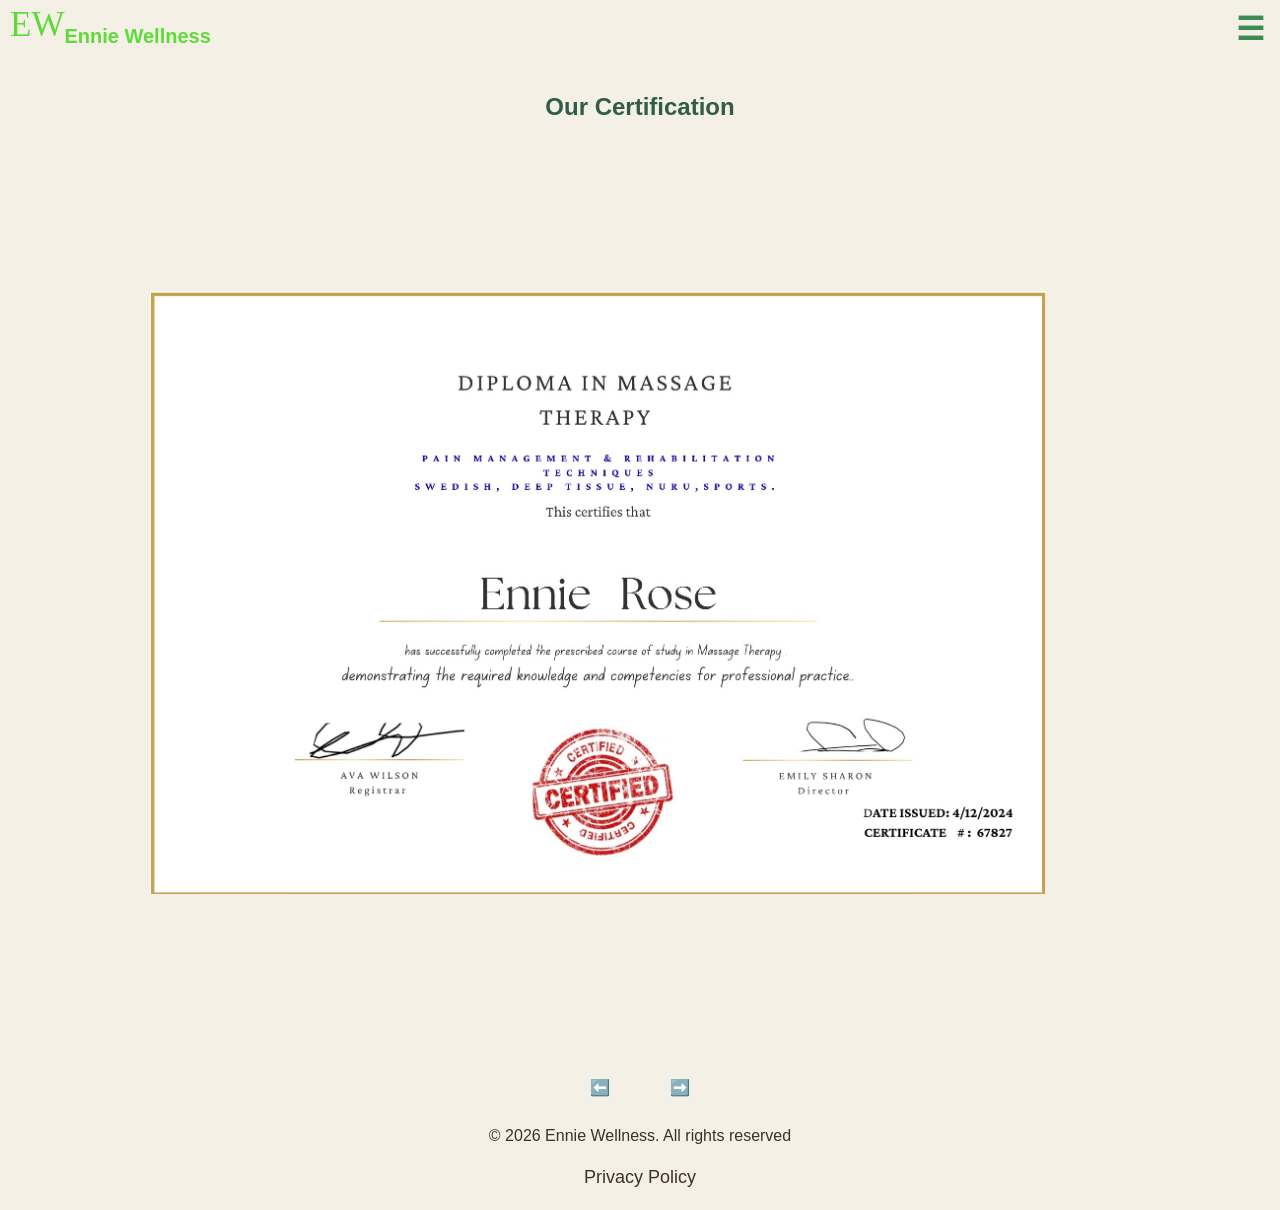
<file: Web Chat/certification.html>
<!DOCTYPE html>
<html>
    <head>
        <meta name="viewport" content="width=device-width, initial-scale=1.0">
        <title>Ennie Wellness - Certification</title>
        <link rel="stylesheet" href="style.css">
    </head>

    <body class="certification-page">
        <header class="header">
            <div class="logo-area">
                <span>EW</span>
                <h3>Ennie Wellness</h3>
            </div>
            <a href="menu.html" class="hamburger">☰</a>
        </header>
    
       
        <h2>Our Certification</h2>
        <img style="width:70%; align-items: center; margin:150px" src="cert.jpg">   
       
        <div class="page-navigation">
            <a href="contact.html">⬅️</a>
            <a href="Ennie.html">➡️</a>
        </div>
        <footer>&copy; 2026 Ennie Wellness. All rights reserved
            <p>Privacy Policy</p>
        </footer>


    </body>
</html>
</file>
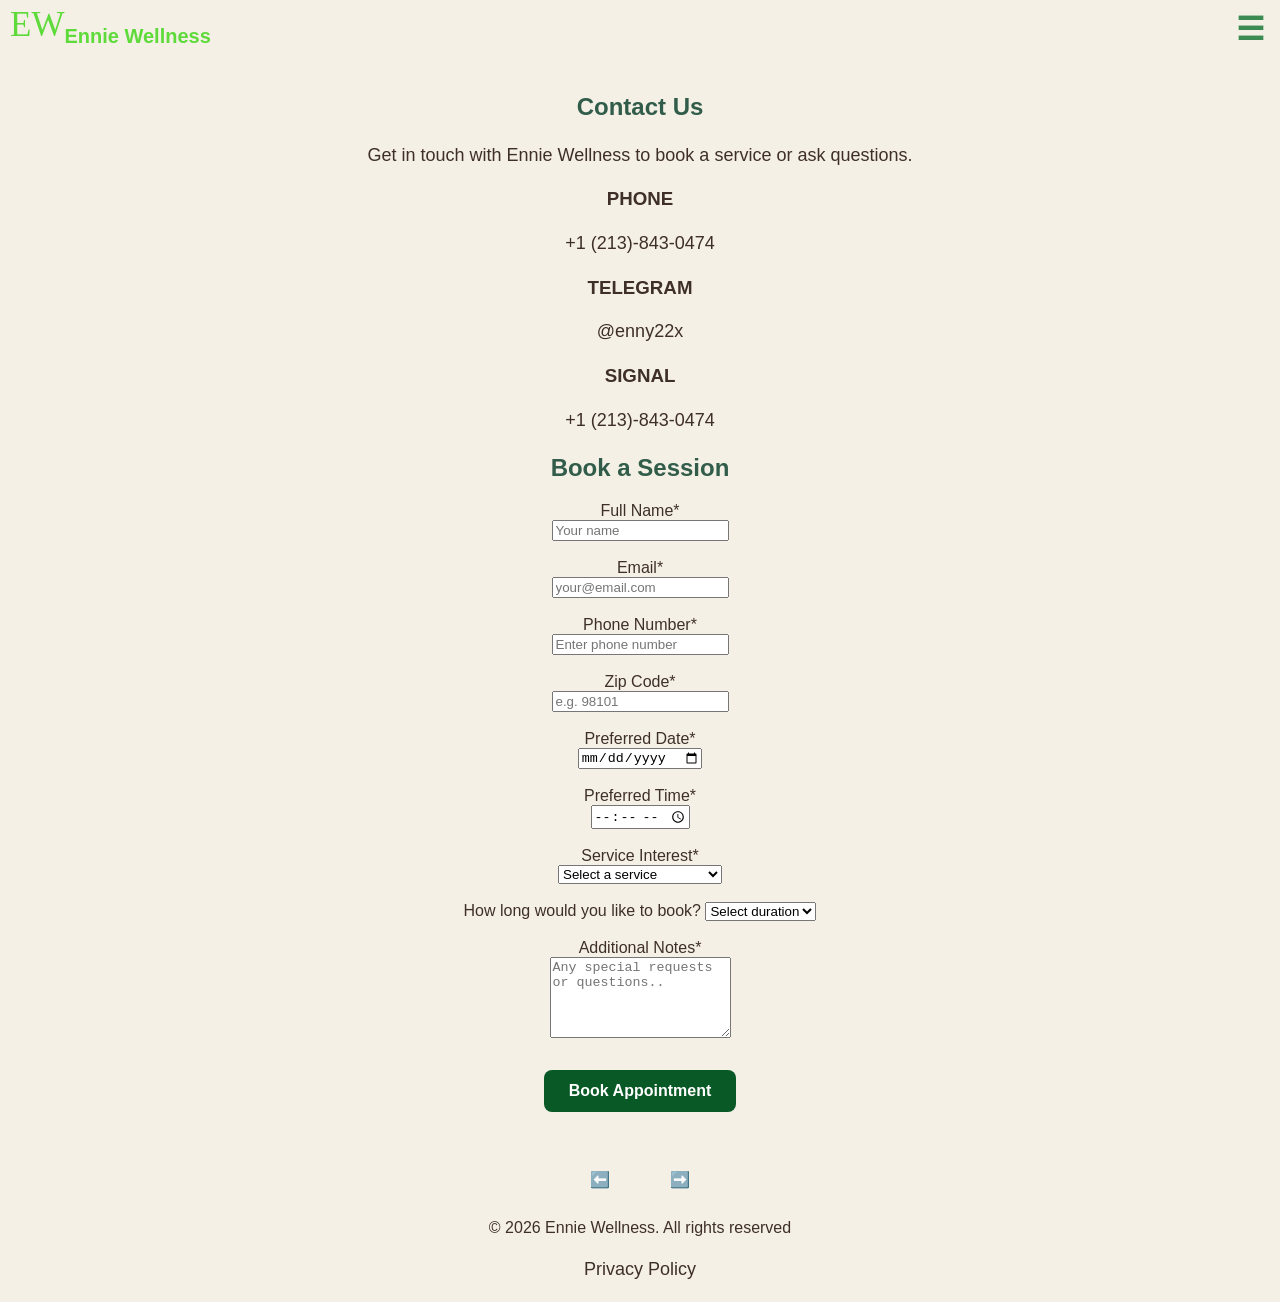
<file: Web Chat/contact.html>
<!DOCTYPE html>
<html>
    <head>
        <meta name="viewport" content="width=device-width, initial-scale=1.0">
        <title>Ennie Wellness - Contact</title>
        <link rel="stylesheet" href="style.css">
    </head>
    <body class="contact-page">
        <header class="header">
            <div class="logo-area">
                <span>EW</span>
                <h3>Ennie Wellness</h3>
            </div>
            </div>
            <a href="menu.html" class="hamburger">☰</a>
        </header>
        
        <h2>Contact Us</h2>
            <p>Get in touch with Ennie Wellness to book a service or ask questions.</p>
            <h3>PHONE</h3>
            <p>+1 (213)-843-0474</p>

            <h3>TELEGRAM</h3>
            <p>@enny22x</p>

            <h3>SIGNAL</h3>
            <p>+1 (213)-843-0474</p>

            <h2 id="booking">Book a Session</h2>
            <form action="https://formspree.io/f/mljdrkow" method="POST">
                <label for="name">Full Name*</label><br>
                <input type="text" name="name" placeholder="Your name">
                <br><br>

                <label for="email">Email*</label><br>
                <input type="email" name="email" placeholder="your@email.com">
                <br><br>

                <label>Phone Number*</label><br>
                <input type="tel" name="phone" placeholder="Enter phone number" >
                <br><br>

                <label for="zipcode">Zip Code*</label><br>
                <input type="text" name="zipcode" placeholder="e.g. 98101" oninput="this.value=this.value.replace(/[^0-9]/g, '')" pattern="[0-]{5}" maxlength="5" inputmode="numeric" required><br><br>

                <label>Preferred Date*</label><br>
                <input type="date">
                <br><br>

                <label>Preferred Time*</label><br>
                <input type="time">
                <br><br>

                <label for="service">Service Interest*</label><br>
                <select id="service" name="service">
                    <option value="">Select a service</option>
                    <option value="Nuru Massage">Nuru Massage</option>
                    <option value="Thai Massage">Thai massage</option>
                    <option value="Postrate Massage">Postrate massage</option>
                    <option value="Aromatherapy Massage">Aromatherapy massage</option>
                    <option value="Deep Tissue Massage">Deep Tissue massage</option>
                    <option value="Girlfriend Experience">GFE</option>
                </select>
                <br><br>

                <label for="duration">How long would you like to book?</label>
                <select id="duration" name="duration" required>
                    <option value="">Select duration</option>
                    <option value="60 minutes">60 minutes</option>
                    <option value="90 minutes">90 minutes</option>
                    <option value="2 hours">2 hours</option>
                    <option value="3 hours">3 hours</option>
                    <option value="4 hours">4 hours</option>
                    <option value="5 hours">5 hours</option>
                </select>
                <br><br>

                <label for="notes">Additional Notes*</label>
                <br>
                <textarea id="notes" name="notes" rows="5" placeholder="Any special requests or questions.."></textarea>
                <br><br>

                <button type="submit" class="submit-button">Book Appointment</button>
            </form><br>
            <div class="page-navigation">
            <a href="reviews.html">⬅️</a>
            <a href="certification.html">➡️</a>
    </div>
    <footer>&copy; 2026 Ennie Wellness. All rights reserved
            <p>Privacy Policy</p>
        </footer>


    </body>
</html>
</file>
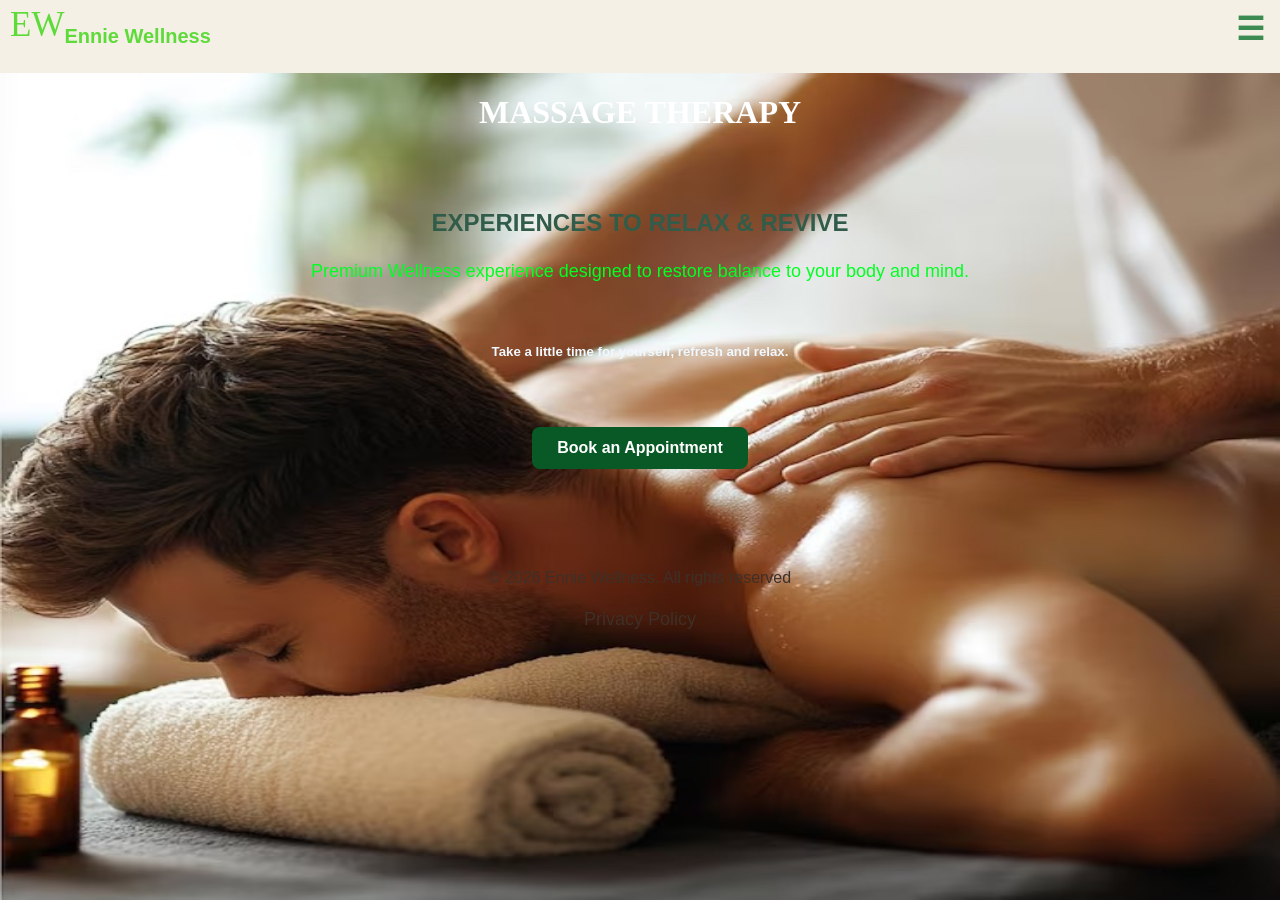
<file: Web Chat/Ennie.html>
<!DOCTYPE html>
<html>
    <head>
        <meta name="viewport" content="width=device-width, initial-scale=1.0">
        <title>Ennie Wellness</title>
        <link rel="stylesheet" href="style.css">
    </head>
    <body class="home">
        <header class="header">
            <div class="logo-area">
                <span>EW</span>
                <h3>Ennie Wellness</h3>
            </div>
            <a href="menu.html" class="hamburger">☰</a>
        </header>
            
           <h1 style="color:white;">MASSAGE THERAPY</h1><br><br>
           <h2>EXPERIENCES TO RELAX & REVIVE</h2>
           <p style="color:rgb(0, 255, 34)">Premium Wellness experience designed to restore balance to your body and mind. </p><br>
           <h5 style="color:aliceblue;">Take a little time for yourself, refresh and relax.</h5><br><br>

           <a href="contact.html#booking" class="booking-button">Book an Appointment</a><br><br><br><br><br><br>
        <footer>&copy; 2026 Ennie Wellness. All rights reserved
            <p>Privacy Policy</p>
        </footer>
        
    </body>
    
    
</html>
</file>
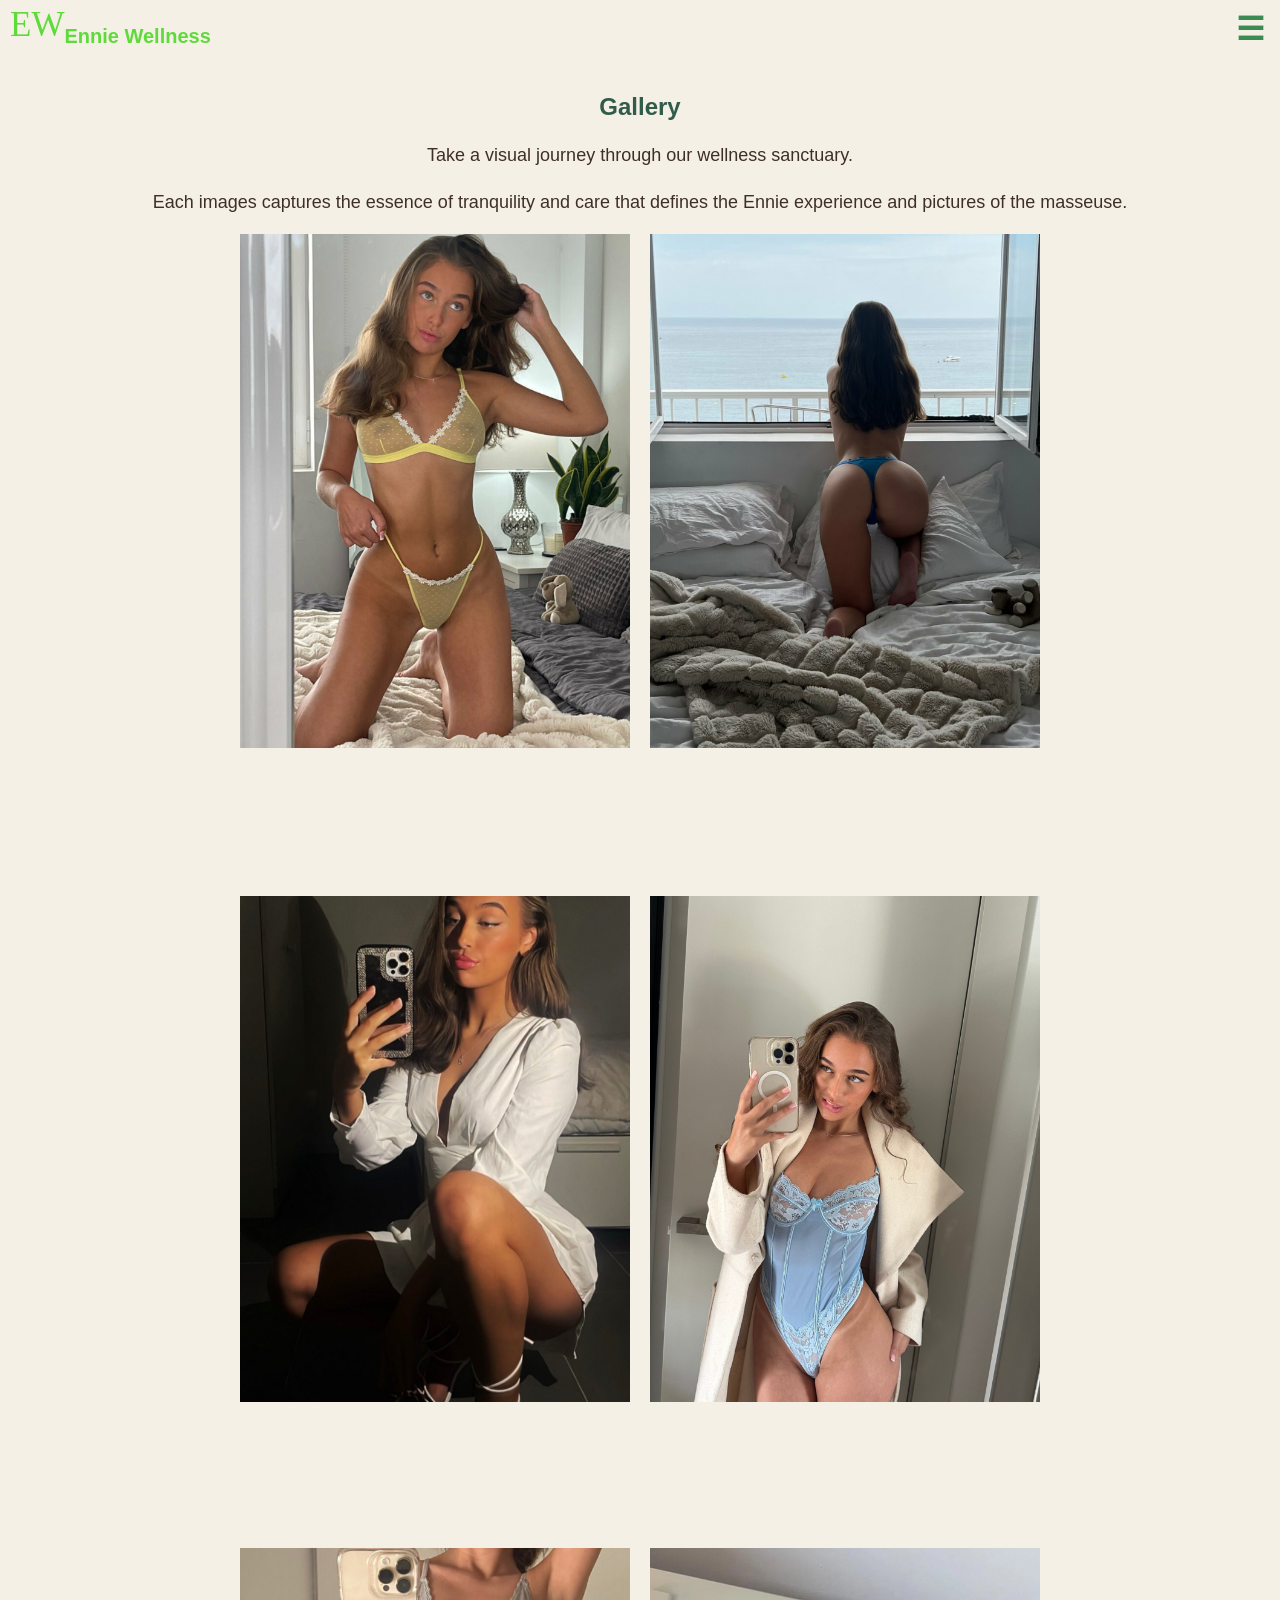
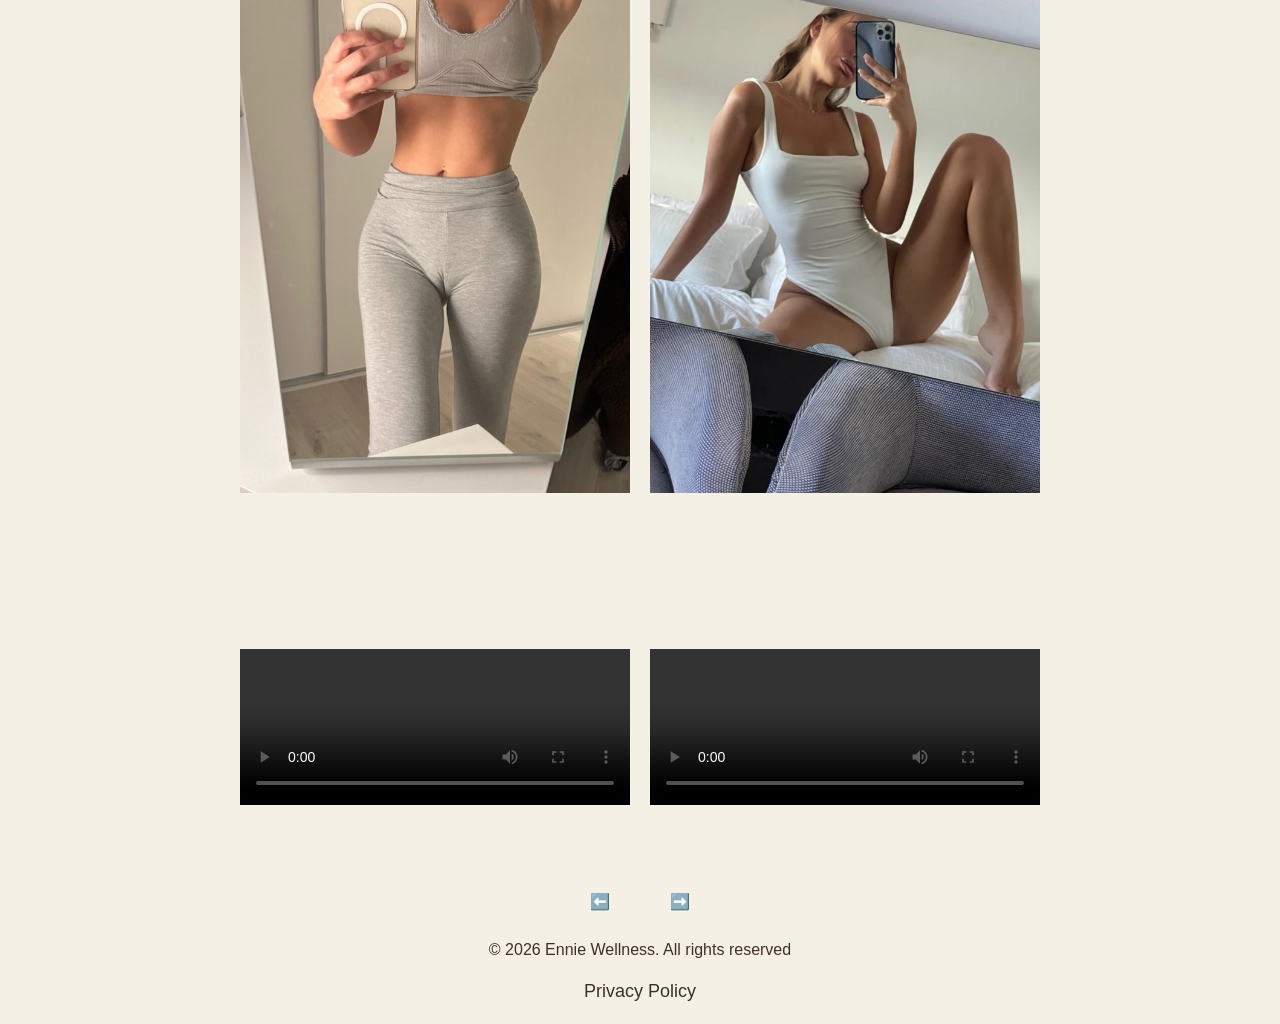
<file: Web Chat/gallery.html>
<!DOCTYPE html>
<html>
    <head>
        <meta name="viewport" content="width=device-width, initial-scale=1.0">
        <title>Ennie Wellness - Gallery</title>
        <link rel="stylesheet" href="style.css">
    </head>

    <body class="gallery-page">
        <header class="header">
            <div class="logo-area">
                <span>EW</span>
                <h3>Ennie Wellness</h3>
            </div>
            <a href="menu.html" class="hamburger">☰</a>
        </header>
        
        <h2>Gallery</h2>
            <p>Take a visual journey through our wellness sanctuary.</p>
            <p>Each images captures the essence of tranquility and care that defines the Ennie experience and pictures of the masseuse.</p>
        <div class="gallery">   
            <img src="mas1.jpg">
            <img src="mas2.jpg">
            <img src="mas3.jpg">
            <img src="mas4.jpg">
            <img src="mas5.jpg">
            <img src="mas6.jpg">
            <video controls>
                <source src="vid.mp4" type="video/mp4">
            </video>
            <video controls>
                <source src="vid2.mp4" type="video/mp4">
            </video>
        </div><br>
        <div class="page-navigation">
            <a href="services.html">⬅️</a>
            <a href="reviews.html">➡️</a>
    </div>
    <footer>&copy; 2026 Ennie Wellness. All rights reserved
            <p>Privacy Policy</p>
    </footer>
        

    </body>
</html>
</file>
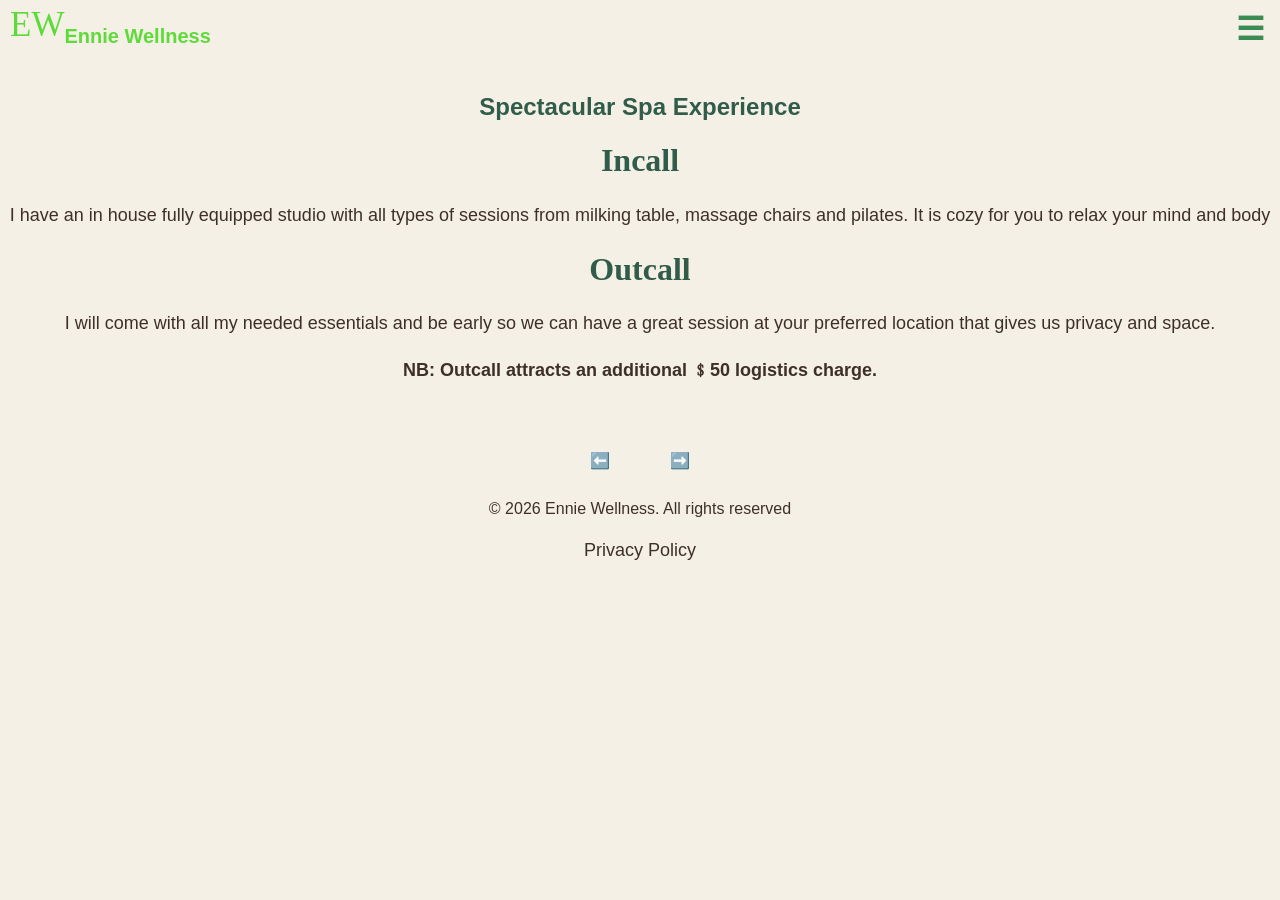
<file: Web Chat/ourexperience.html>
<!DOCTYPE html>
<html>
    <head>
        <meta name="viewport" content="width=device-width, initial-scale=1.0">
        <title>Ennie Wellness - Our Experience</title>
        <link rel="stylesheet" href="style.css">
    </head>
    <body class="Our Experience-page">
        <header class="header">
            <div class="logo-area">
                <span>EW</span>
                <h3>Ennie Wellness</h3>
            
            </div>
            <a href="menu.html" class="hamburger">☰</a>
        </header>
        <h2>Spectacular Spa 
            Experience</h2>


        <h1>Incall</h1>

        <p>I have an in house fully equipped studio with all types of sessions from milking table, massage chairs and pilates. It is cozy for you to relax your mind and body</p>

        <h1>Outcall</h1>

        <p>I will come with all my needed essentials and be early so we can have a great session at your preferred location that gives us privacy and space.</p>
        <p style="text-align: center;"><strong>NB: Outcall attracts an additional ﹩50 logistics charge.  </strong></p><br>

        <div class="page-navigation">
            <a href="Ennie.html">⬅️</a>
            <a href="services.html">➡️</a>
        </div>
        <footer>&copy; 2026 Ennie Wellness. All rights reserved
            <p>Privacy Policy</p>
        </footer>
        
    </body>
</html>
</file>
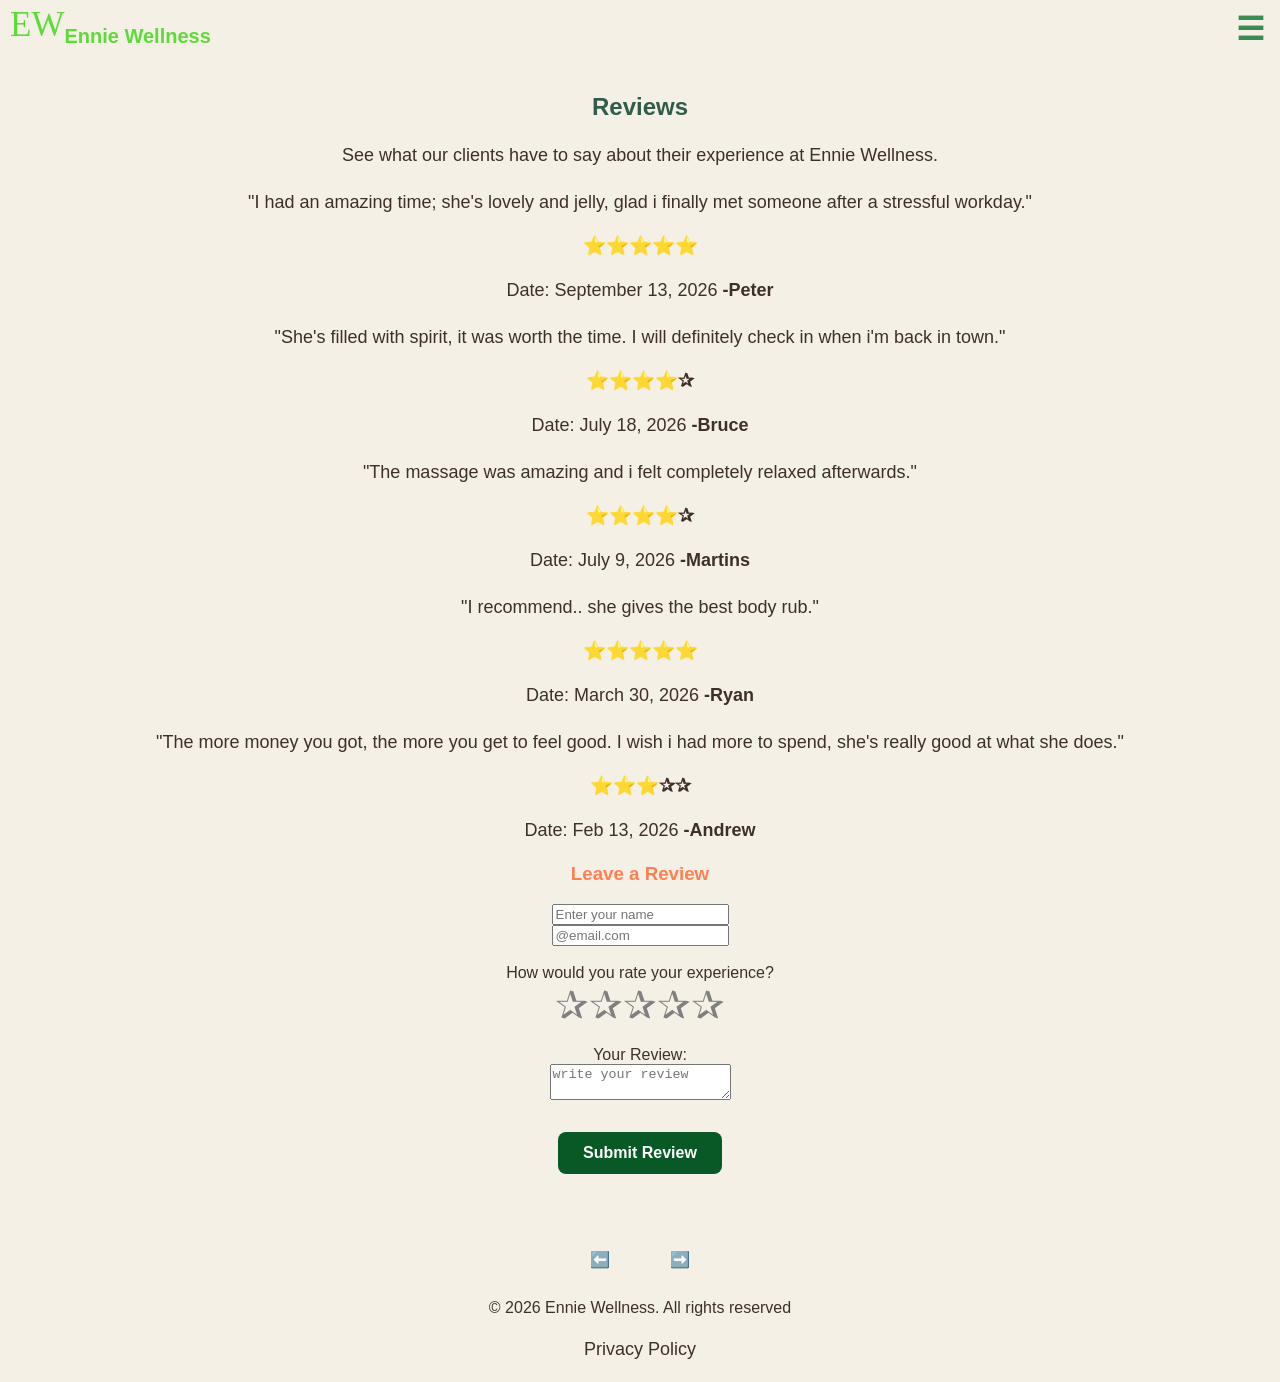
<file: Web Chat/reviews.html>
<!DOCTYPE html>
<html>

<head>
    <meta name="viewport" content="width=device-width, initial-scale=1.0">
    <title>Ennie Wellness - Reviews</title>
    <link rel="stylesheet" href="style.css">
</head>

<body class="review=page">
    <header class="header">
            <div class="logo-area">
                <span>EW</span>
                <h3>Ennie Wellness</h3>
            </div>
            <a href="menu.html" class="hamburger">☰</a>
    </header>
    
    <h2>Reviews</h2>
            <p>See what our clients have to say about their experience at Ennie Wellness.</p>

            <div>
    
                <p>"I had an amazing time; she's lovely and jelly, glad i finally met someone after a stressful workday."</p>
                <h3>⭐️⭐️⭐️⭐️⭐️</h3>
                <p>Date: September 13, 2026 <strong>-Peter</strong></p>
            </div>

            <div>
                
                <p>"She's filled with spirit, it was worth the time. I will definitely check in when i'm back in town."</p>
                <h3>⭐️⭐️⭐️⭐️✰</h3>
                <p>Date: July 18, 2026 <strong>-Bruce</strong></p>
                
            </div>

            <div>
                
                <p>"The massage was amazing and i felt completely relaxed afterwards."</p>
                <h3>⭐️⭐️⭐️⭐️✰</h3>
                <p>Date: July 9, 2026 <strong>-Martins</strong></p>
                
            </div>
        
            <div>
                
                <p>"I recommend.. she gives the best body rub."</p>
                <h3>⭐️⭐️⭐️⭐️⭐️</h3>
                <p>Date: March 30, 2026 <strong>-Ryan</strong></p>
                
            </div>

            <div>
               
                <p>"The more money you got, the more you get to feel good. I wish i had more to spend, she's really good at what she does."</p>
                 <h3>⭐️⭐️⭐️✰✰</h3>
                <p>Date: Feb 13, 2026 <strong>-Andrew</strong></p>
                
            </div>

            <h3 style="color:coral">Leave a Review</h3>

            <form action="https://formspree.io/f/xrpbzwpv" method="POST">
                
                <input type="text" name="name" placeholder="Enter your name" required><br>
                <input type="email" name="email" placeholder="@email.com">

                <br><br>
                
                <label><center>How would you rate your experience?</center></label>
                <div class="star-rating">
                    <input type="radio" id="star5" name="rating" value="5" required>
                    <label for="star5">✰</label>

                    <input type="radio" id="star4" name="rating" value="4" required>
                    <label for="star4">✰</label>

                    <input type="radio" id="star3" name="rating" value="3" required>
                    <label for="star3">✰</label>

                    <input type="radio" id="star2" name="rating" value="2" required>
                    <label for="star2">✰</label>

                    <input type="radio" id="star1" name="rating" value="1" required>
                    <label for="star1">✰</label>
                </div>

                    
                <br>

                <label for="review">Your Review:</label>
                <br>
                <textarea name="review" placeholder="write your review"></textarea> 
            
                <br><br>
                <button type="submit" class="submit-button">Submit Review</button><br><br>
            </form><br>
            <div class="page-navigation">
            <a href="gallery.html">⬅️</a>
            <a href="contact.html">➡️</a>
    </div>
    <footer>&copy; 2026 Ennie Wellness. All rights reserved
            <p>Privacy Policy</p>
    </footer>
        


</body>
</html>
</file>
<file: Web Chat/style.css>
/* General page styling*/
body{
    background-color: #F5F0E6;
    color:#3E3028;
    font-family: Arial, Helvetica, sans-serif;
    margin:0;
}
.menu-page{
    text-align: center;
    font-size:xx-large;

}

/* Main headings*/
h1{
    text-align: center;
    font-family: Georgia, 'Times New Roman', Times, serif;
    color:#315C4A;
}

h2{
    text-align: center;
    color:#315C4A

}
h3{
    text-align: center;
}
form{
    text-align: center;
}
strong{
    text-align: center;
}
a{
    text-align: center;
}
/* Paragraphs*/
p{
    font-size: 18px;
    line-height: 1.6;
    text-align: center;
}

/* Links*/
a{
    color:#315C4A;
    text-decoration: none;
}

/* Buttons*/
button{
    background-color: #315C4A;
    color: white;
    padding:12px 30px;
    border:none;
    border-radius: 5px;
}

.home{
    background-image: url("bg1.jpg");
    background-size: 100% 100%;
    background-position: center;
    min-height:100vh;
    background-repeat: no-repeat;
    text-align: center;
          
}
.service img{
    width:100%;
    max-width:500px;
    height: 300px;
    object-fit: cover;
    display:block;
    margin: 15px auto;
    border-radius: 15px;
}
.service{
    display:block;
    text-align:center;
}
.service h2{
    display:block;
}
.star-rating {
    display: flex;
    flex-direction: row-reverse;
    justify-content: center;
}

.star-rating input {
    display: none;
}

.star-rating label {
    font-size: 40px;
    color: gray;
    cursor: pointer;
}

.star-rating label:hover,
.star-rating label:hover ~ label {
    color: gold;
}

.star-rating input:checked ~ label {
    color: gold;
}
.gallery{
    grid-template-columns: 1fr 1fr;
    display:grid;
    max-width:800px;
    gap:20px;
    margin:0 auto;
    width:90%;
}
.gallery img,
.gallery video{
    width:100%;
    height:80%;
    object-fit: cover;
    margin:0 ;
    display:block;
}
.hamburger{
    position:fixed;
    color:#3c8b52;
    text-decoration: none;
    font-size: 32px;
    font-weight: bold;
    top:10px;
    right:15px;
    z-index: 1000;
}
.hamburger:hover{
    color:#2d6f41;
}
/* All website buttons */

.booking-button,
.submit-button,
.menu-button {

    display: inline-block;
    background-color: #095926;
    color: white;
    text-decoration: none;
    border: none;
    padding: 12px 25px;
    border-radius: 8px;
    font-size: 16px;
    font-weight: bold;
    cursor: pointer;
    margin: 10px 0;
}

.booking-button:hover,
.submit-button:hover,
.menu-button:hover {

    background-color: #084818;
}
.page-navigation{
    display: flex;
    justify-content:center;
    margin:30px 0;
    gap:60px;
}
header {
    display: flex;
    justify-content: space-between;
    align-items: center;
    padding: 5px 10px;
    background-color: #F5F0E6;
}    
    

.logo-area {
    text-align: center;
    color:#5edb3a;
    display: flex;
}

.logo-area span {
    font-family: cursive;
    font-size: 35px;
    position:fxed;
}
.logo-area h3{
    font-size: 20px;
}
footer{
    text-align: center;
}
@media (max-width: 600px) {
    body {
        font-size: 18px;
    }
}
</file>
